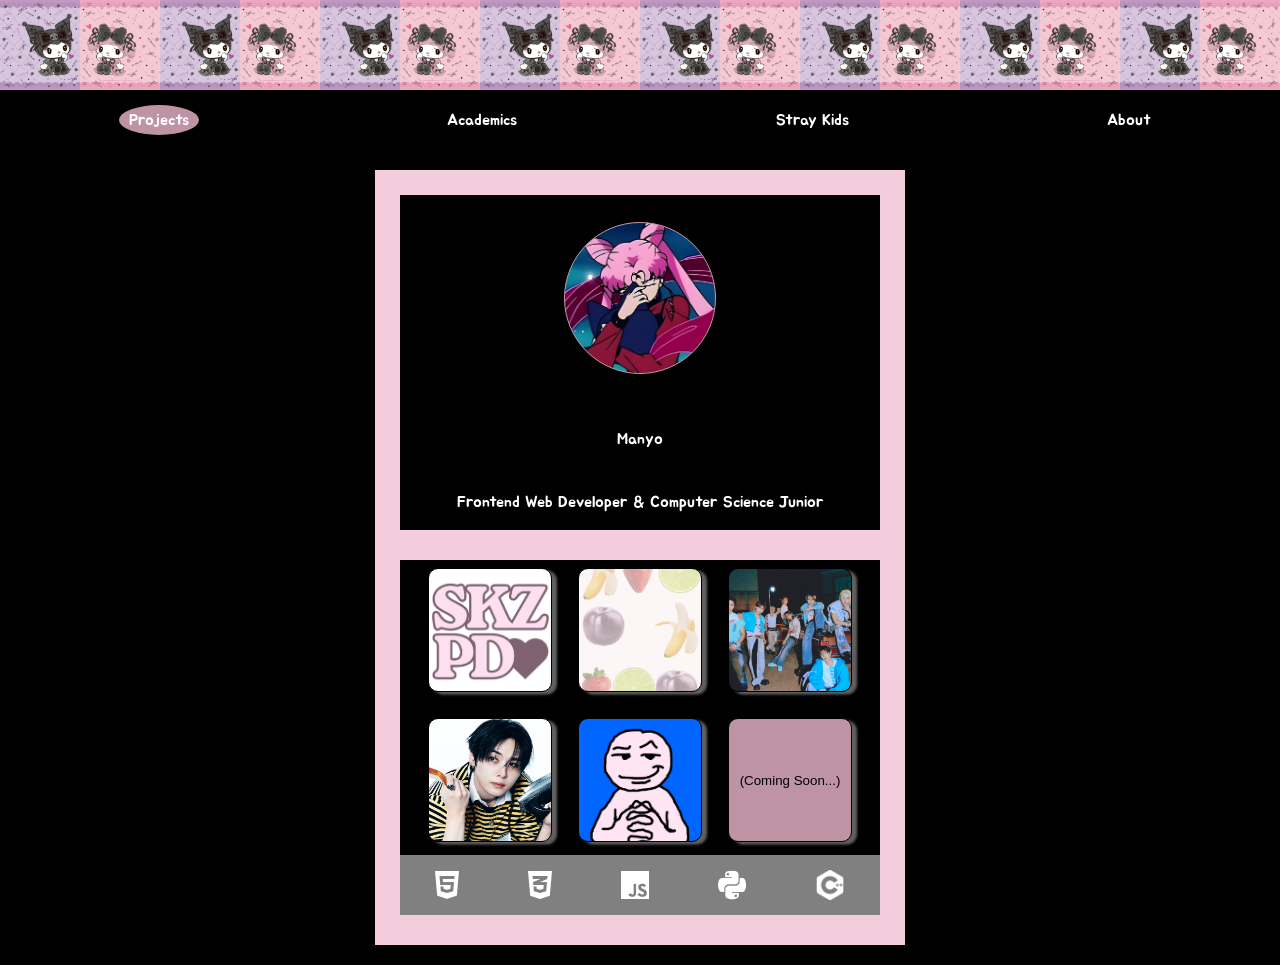
<file: index.html>
<!doctype html>
<html lang="en">
  <head>
    <meta charset="UTF-8" />
    <meta name="viewport" content="width=device-width, initial-scale=1.0" />
    <title>Manyo | 마녀</title>
    <link rel="stylesheet" href="home.css" />
    <link
      rel="stylesheet"
      href="https://cdnjs.cloudflare.com/ajax/libs/font-awesome/6.4.0/css/all.min.css"
    />
    <link rel="preconnect" href="https://fonts.googleapis.com" />
    <link rel="preconnect" href="https://fonts.gstatic.com" crossorigin />
    <link
      href="https://fonts.googleapis.com/css2?family=Gaegu&family=Jua&display=swap"
      rel="stylesheet"
    />
    <script src="script.js" defer></script>
    <link rel="icon" type="image/gif" href="favicon.gif" />
  </head>
  <body>
    <div class="header"></div>
    <div class="navbar">
      <a href="/manyodev/" class="active">Projects</a>

      <a href="academics">Academics</a>

      <a href="stray-kids">Stray Kids</a>

      <a href="about">About</a>
    </div>
    <main class="projects-page">          <div class="projects-page2"> <div class="screen-container">
        <div class="screen" id="menuScreen">
          <div
          class="color pfp"
          data-copy="manyodev@outlook.com"
          role="button"
          tabindex="0"
          aria-label="Copy email"
        ></div><div id="copy-tooltip" role="status" aria-live="polite"></div><div class="name">Manyo</div><p>Frontend Web Developer & Computer Science Junior</p>
        </div>
        <!-- Game 1-->
        <div class="screen hide" id="game1Scene">
          <button id="toMenu" class="back-button"><i class="fa-solid fa-arrow-left"></i></button>
          <a href="https://skzpd.com/src/index.html" target="_blank"
            ><img src="images/skzpdPreview.png"
          /></a>
          <p>
            <b>SKZPD (Stray Kids Photocard Database)</b> is a passion project
            born from my hobby of collecting photocards (collectible items in
            K-Pop). While looking for online sources to cross-reference my
            physical collection with, I thought "I wish something that made this
            easier existed". I realized that it could exist and that I could
            make it myself.
          </p>
        </div>
        <!-- Game 2-->
        <div class="screen hide" id="game2Scene">
          <button id="toMenu2" class="back-button"><i class="fa-solid fa-arrow-left"></i></button>
          <a href="https://manyodev.github.io/HalliGalli/" target="_blank"
            ><img src="images/HalliGalli.png"
          /></a>

          <p>
            My final project for Harvard's CS50P (CS50's Introduction to
            Programming with Python), is a recreation of <b>Halli Galli</b>, a
            classic Korean card game. The 100% python code is on my GitHub! You
            can click above to play a live demo on the web.
          </p>
        </div>
        <!-- Game 3-->
        <div class="screen hide" id="game3Scene">
          <button id="toMenu3" class="back-button"><i class="fa-solid fa-arrow-left"></i></button>
        <a href="https://manyodev.github.io/skz-recommender/" target="_blank"
            ><img src="skz.jpeg"
          /></a>Ultilizing the itunes api to reccomend the user songs based on inputted options.
        </div>
        <!-- Game 4-->
        <div class="screen hide" id="game4Scene">
          <button id="toMenu4" class="back-button"><i class="fa-solid fa-arrow-left"></i></button>
        <a href="https://manyodev.github.io/skz-military-tracker/" target="_blank"
            ><img src="lino.webp"
          /></a>A simple fan project to keep track of Stray Kids' military entry and exit date.</div>
        <!-- Game 5-->
        <div class="screen hide" id="game5Scene">
          <button id="toMenu5" class="back-button"><i class="fa-solid fa-arrow-left"></i></button>
        <a href="https://manyodev.github.io/HMO/" target="_blank"
            ><img src="hmo-temp.jpg"
          /></a>My first time implementing a backend (via Supabase).
        </div>
        <!-- Game 6-->
    <div class="screen hide" id="game6Scene">
          <button id="toMenu6" class="back-button"><i class="fa-solid fa-arrow-left"></i></button>
        </div>
      </div>

      <!-- Projects -->
      <div class="screen">
        <div class="projects">
          <button class="slot" style="grid-area: slot-1" id="game1"></button>
          <button class="slot" style="grid-area: slot-2" id="game2">
        
          </button>
          <button class="slot" style="grid-area: slot-3" id="game3">
          
          </button>
          <button class="slot" style="grid-area: slot-4" id="game4">
          
          </button>
          <button class="slot" style="grid-area: slot-5" id="game5">
          
          </button>
          <button class="slot" style="grid-area: slot-6" id="game6">
            (Coming Soon...)
          </button>
        </div>
        <div class="techstack">
          <i class="fa-brands fa-html5" style="grid-area: html5"></i>
          <i class="fa-brands fa-css3-alt" style="grid-area: css"></i>
          <i class="fa-brands fa-js" style="grid-area: js"></i>
          <i class="fa-brands fa-python" style="grid-area: py"></i>
          <img class="cpp" style="grid-area: cpp" src="images/cpp.png" />
          <img
            class="cpp cppHover"
            style="grid-area: cpp"
            src="images/cppHover.png"
          />
        </div>
      </div></main></div>    <script>
      const copyTooltip = document.querySelector("#copy-tooltip");
      let tooltipTimeout;

      document
        .querySelectorAll(".color[data-copy]")
        .forEach((color) => {
          const copyText = async () => {
            try {
              await navigator.clipboard.writeText(color.dataset.copy);
              copyTooltip.textContent = `Copied ${color.dataset.copy} to clipboard!`;
              copyTooltip.classList.add("visible");
              clearTimeout(tooltipTimeout);
              tooltipTimeout = setTimeout(() => {
                copyTooltip.classList.remove("visible");
              }, 2000);
            } catch (error) {
              copyTooltip.textContent = "Could not copy to clipboard";
              copyTooltip.classList.add("visible");
            }
          };

          color.addEventListener("click", copyText);
          color.addEventListener("keydown", (event) => {
            if (event.key === "Enter" || event.key === " ") {
              event.preventDefault();
              copyText();
            }
          });
        });
    </script>
  </body>
</html>
</file>
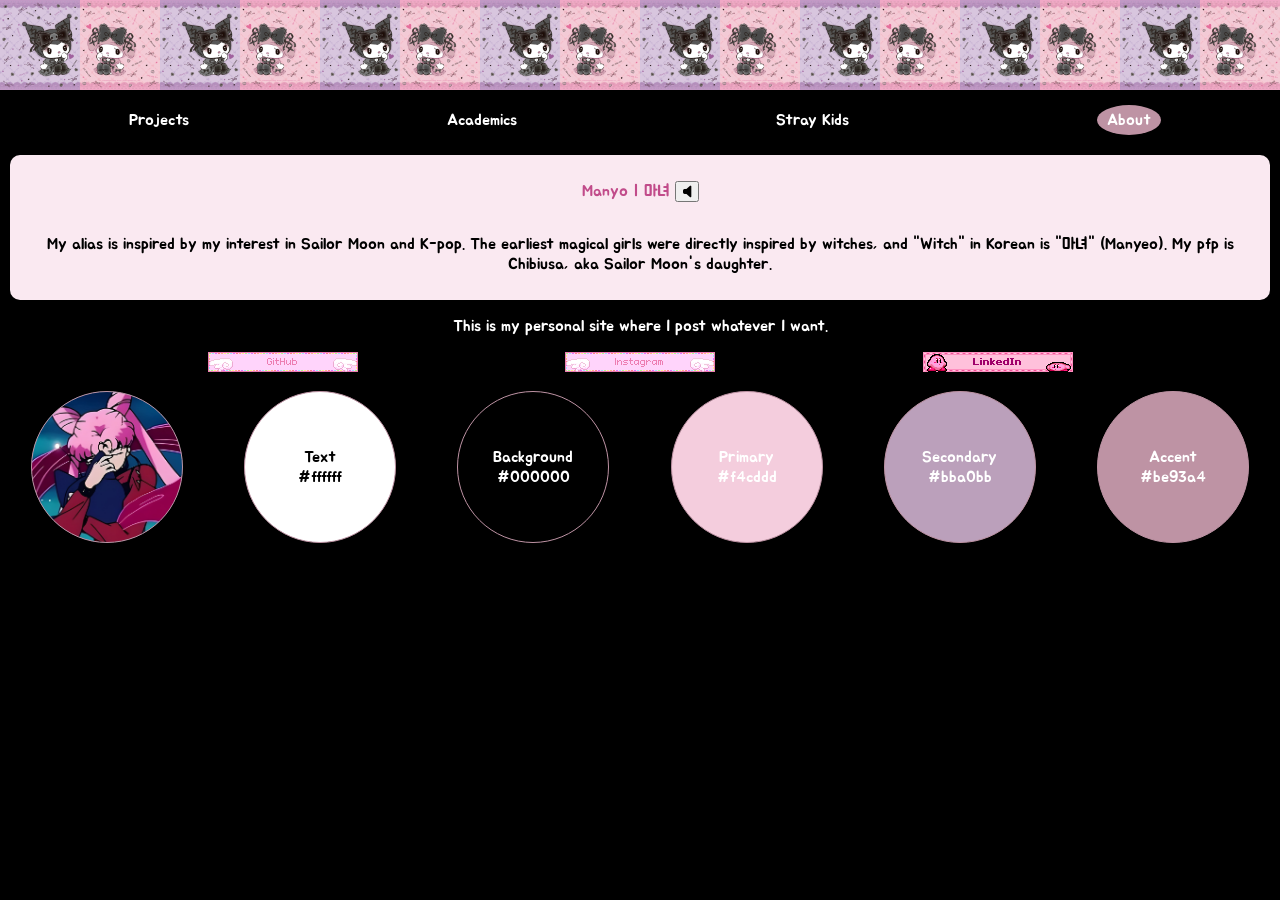
<file: about.html>
<!doctype html>
<html lang="en">
  <head>
    <meta charset="UTF-8" />
    <meta name="viewport" content="width=device-width, initial-scale=1.0" />
    <title>Manyo | 마녀</title>
    <link rel="stylesheet" href="home.css" />
    <link
      rel="stylesheet"
      href="https://cdnjs.cloudflare.com/ajax/libs/font-awesome/6.4.0/css/all.min.css"
    />
    <link rel="preconnect" href="https://fonts.googleapis.com" />
    <link rel="preconnect" href="https://fonts.gstatic.com" crossorigin />
    <link
      href="https://fonts.googleapis.com/css2?family=Gaegu&family=Jua&display=swap"
      rel="stylesheet"
    />
    <script src="script.js" defer></script>
    <link rel="icon" type="image/gif" href="favicon.gif" />
  </head>
  <body>
    <div class="header"></div>
    <div class="navbar">
      <a href="/manyodev/">Projects</a>

      <a href="academics">Academics</a>

      <a href="stray-kids">Stray Kids</a>

      <a href="about" class="active">About</a>
    </div>
    <main class="about">

      <div class="callout">
        <p class="highlight">
          Manyo | 마녀
          <button
            id="pronounce-manyo"
            type="button"
            aria-label="Pronounce Manyo"
          >
            <i class="fa-solid fa-volume-off"></i>
          </button>
        </p>
        <p>
          My alias is inspired by my interest in Sailor Moon and K-pop. The
          earliest magical girls were directly inspired by witches, and "Witch"
          in Korean is "마녀" (Manyeo). My pfp is Chibiusa, aka Sailor Moon's
          daughter.
        </p>
      </div>
      <p>This is my personal site where I post whatever I want.</p>
      <div class="socials">
            <a href="https://github.com/manyodev" target="_blank"
              ><img src="GitHub.gif" alt="GitHub"></a>

              <a href="https://www.instagram.com/manyodev/" target="_blank"
              ><img src="Instagram.gif" alt="GitHub"></a>
              <a href="https://www.linkedin.com/in/manyodev/" target="_blank"
              ><img src="linkedin.gif" alt="GitHub"></a>
          </div>
      <div class="pallete">
        <div
          class="color pfp"
          data-copy="manyodev@outlook.com"
          role="button"
          tabindex="0"
          aria-label="Copy email"
        ></div>
        <div
          class="color text"
          data-copy="#ffffff"
          role="button"
          tabindex="0"
          aria-label="Copy text color #ffffff"
        >
          <div class="color-name">Text</div>
          <div class="color-code">#ffffff</div>
        </div>
        <div
          class="color background"
          data-copy="#000000"
          role="button"
          tabindex="0"
          aria-label="Copy background color #000000"
        >
          <div class="color-name">Background</div>
          <div class="color-code">#000000</div>
        </div>
        <div
          class="color primary"
          data-copy="#f4cddd"
          role="button"
          tabindex="0"
          aria-label="Copy primary color #f4cddd"
        >
          <div class="color-name">Primary</div>
          <div class="color-code">#f4cddd</div>
        </div>
        <div
          class="color secondary"
          data-copy="#bba0bb"
          role="button"
          tabindex="0"
          aria-label="Copy secondary color #bba0bb"
        >
          <div class="color-name">Secondary</div>
          <div class="color-code">#bba0bb</div>
        </div>
        <div
          class="color accent"
          data-copy="#be93a4"
          role="button"
          tabindex="0"
          aria-label="Copy accent color #be93a4"
        >
          <div class="color-name">Accent</div>
          <div class="color-code">#be93a4</div>
        </div>
      </div>
      <div id="copy-tooltip" role="status" aria-live="polite"></div>
    </main>
    <script>
      const copyTooltip = document.querySelector("#copy-tooltip");
      let tooltipTimeout;

      document
        .querySelectorAll(".pallete .color[data-copy]")
        .forEach((color) => {
          const copyText = async () => {
            try {
              await navigator.clipboard.writeText(color.dataset.copy);
              copyTooltip.textContent = `Copied ${color.dataset.copy} to clipboard!`;
              copyTooltip.classList.add("visible");
              clearTimeout(tooltipTimeout);
              tooltipTimeout = setTimeout(() => {
                copyTooltip.classList.remove("visible");
              }, 2000);
            } catch (error) {
              copyTooltip.textContent = "Could not copy to clipboard";
              copyTooltip.classList.add("visible");
            }
          };

          color.addEventListener("click", copyText);
          color.addEventListener("keydown", (event) => {
            if (event.key === "Enter" || event.key === " ") {
              event.preventDefault();
              copyText();
            }
          });
        });
    </script>
  </body>
</html>
</file>
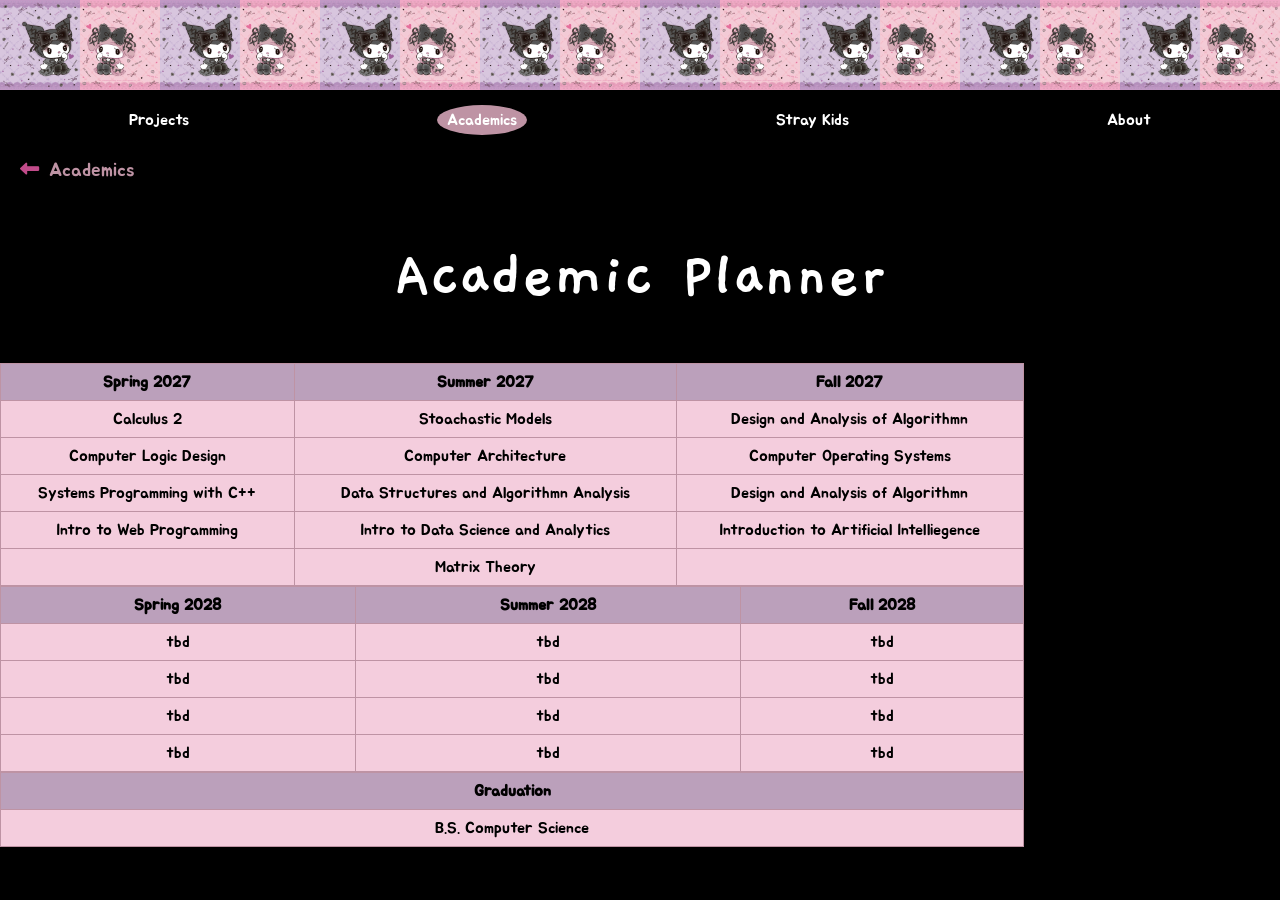
<file: academics-planner.html>
<!doctype html>
<html lang="en">
  <head>
    <meta charset="UTF-8" />
    <meta name="viewport" content="width=device-width, initial-scale=1.0" />
    <title>Academics</title>
    <link rel="stylesheet" href="home.css" />
    <link
      rel="stylesheet"
      href="https://cdnjs.cloudflare.com/ajax/libs/font-awesome/6.4.0/css/all.min.css"
    />
    <link rel="preconnect" href="https://fonts.googleapis.com" />
    <link rel="preconnect" href="https://fonts.gstatic.com" crossorigin />
    <link
      href="https://fonts.googleapis.com/css2?family=Gaegu&family=Jua&display=swap"
      rel="stylesheet"
    />
    <script src="script.js" defer></script>
    <link rel="icon" type="image/gif" href="favicon.gif" />
  </head>
  <body>
    <div class="header"></div>
    <div class="navbar">
      <a href="/manyodev/">Projects</a>
      <a href="academics" class="active">Academics</a>

      <a href="stray-kids">Stray Kids</a>

      <a href="about">About</a>
    </div>
    <main>
      <a href="academics" class="back-button"
        ><i class="fa-solid fas fa-long-arrow-alt-left"></i>Academics</a
      >
      <h1>Academic Planner</h1>
      <table class="planner-table">
        <tr>
          <th>Spring 2027</th>
          <th>Summer 2027</th>
          <th>Fall 2027</th>
        </tr>
        <tr>
          <td>Calculus 2</td>
          <td>Stoachastic Models</td>
          <td>Design and Analysis of Algorithmn</td>
        </tr>
        <tr>
          <td>Computer Logic Design</td>
          <td>Computer Architecture</td>
          <td>Computer Operating Systems</td>
        </tr>
        <tr>
          <td>Systems Programming with C++</td>
          <td>Data Structures and Algorithmn Analysis</td>
          <td>Design and Analysis of Algorithmn</td>
        </tr>
        <tr>
          <td>Intro to Web Programming</td>
          <td>Intro to Data Science and Analytics</td>
          <td>Introduction to Artificial Intelliegence</td>
        </tr>
        <tr>
          <td></td>
          <td>Matrix Theory</td>
          <td></td>
        </tr>
      </table>
      <table class="planner-table">
        <tr>
          <th>Spring 2028</th>
          <th>Summer 2028</th>
          <th>Fall 2028</th>
        </tr>
        <tr>
          <td>tbd</td>
          <td>tbd</td>
          <td>tbd</td>
        </tr>
        <tr>
          <td>tbd</td>
          <td>tbd</td>
          <td>tbd</td>
        </tr>
        <tr>
          <td>tbd</td>
          <td>tbd</td>
          <td>tbd</td>
        </tr>
        <tr>
          <td>tbd</td>
          <td>tbd</td>
          <td>tbd</td>
        </tr>
      </table>
      <table class="planner-table">
        <tr>
          <th>Graduation</th>
        </tr>
        <tr>
          <td>B.S. Computer Science</td>
        </tr>
      </table>
    </main>
  </body>
</html>
</file>
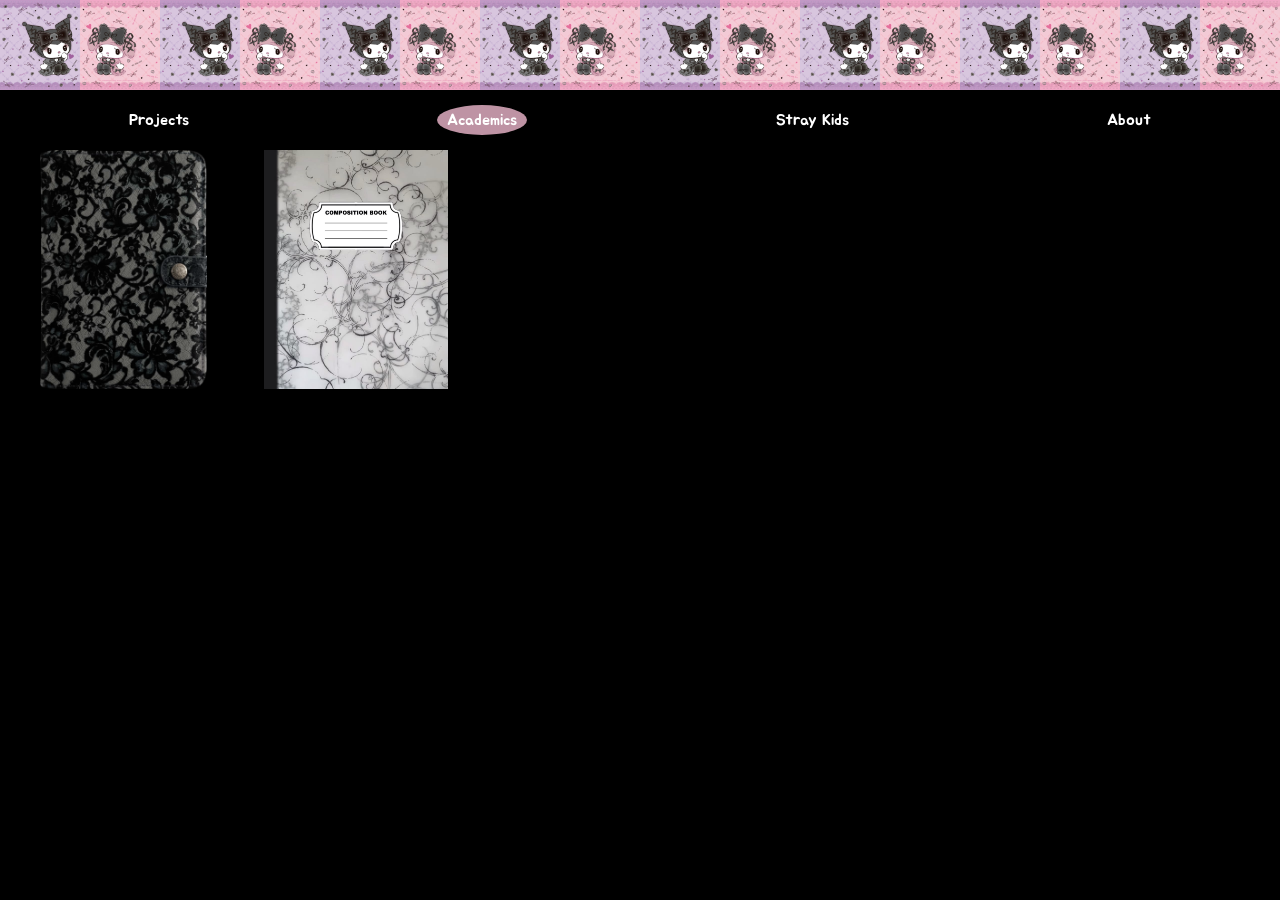
<file: academics.html>
<!doctype html>
<html lang="en">
  <head>
    <meta charset="UTF-8" />
    <meta name="viewport" content="width=device-width, initial-scale=1.0" />
    <title>Academics</title>
    <link rel="stylesheet" href="home.css" />
    <link
      rel="stylesheet"
      href="https://cdnjs.cloudflare.com/ajax/libs/font-awesome/6.4.0/css/all.min.css"
    />
    <link rel="preconnect" href="https://fonts.googleapis.com" />
    <link rel="preconnect" href="https://fonts.gstatic.com" crossorigin />
    <link
      href="https://fonts.googleapis.com/css2?family=Gaegu&family=Jua&display=swap"
      rel="stylesheet"
    />
    <script src="script.js" defer></script>
    <link rel="icon" type="image/gif" href="favicon.gif" />
  </head>
  <body>
    <div class="header"></div>
    <div class="navbar">
      <a href="/manyodev/">Projects</a>
      <a href="academics" class="active">Academics</a>

      <a href="stray-kids">Stray Kids</a>

      <a href="about">About</a>
    </div>
    <main>
      <div class="notebooks">
        <a href="academics-planner.html" class="planner"> </a>
        <a href="academics-calculus.html" class="notebook"> </a>
      </div>
    </main>
  </body>
</html>
</file>
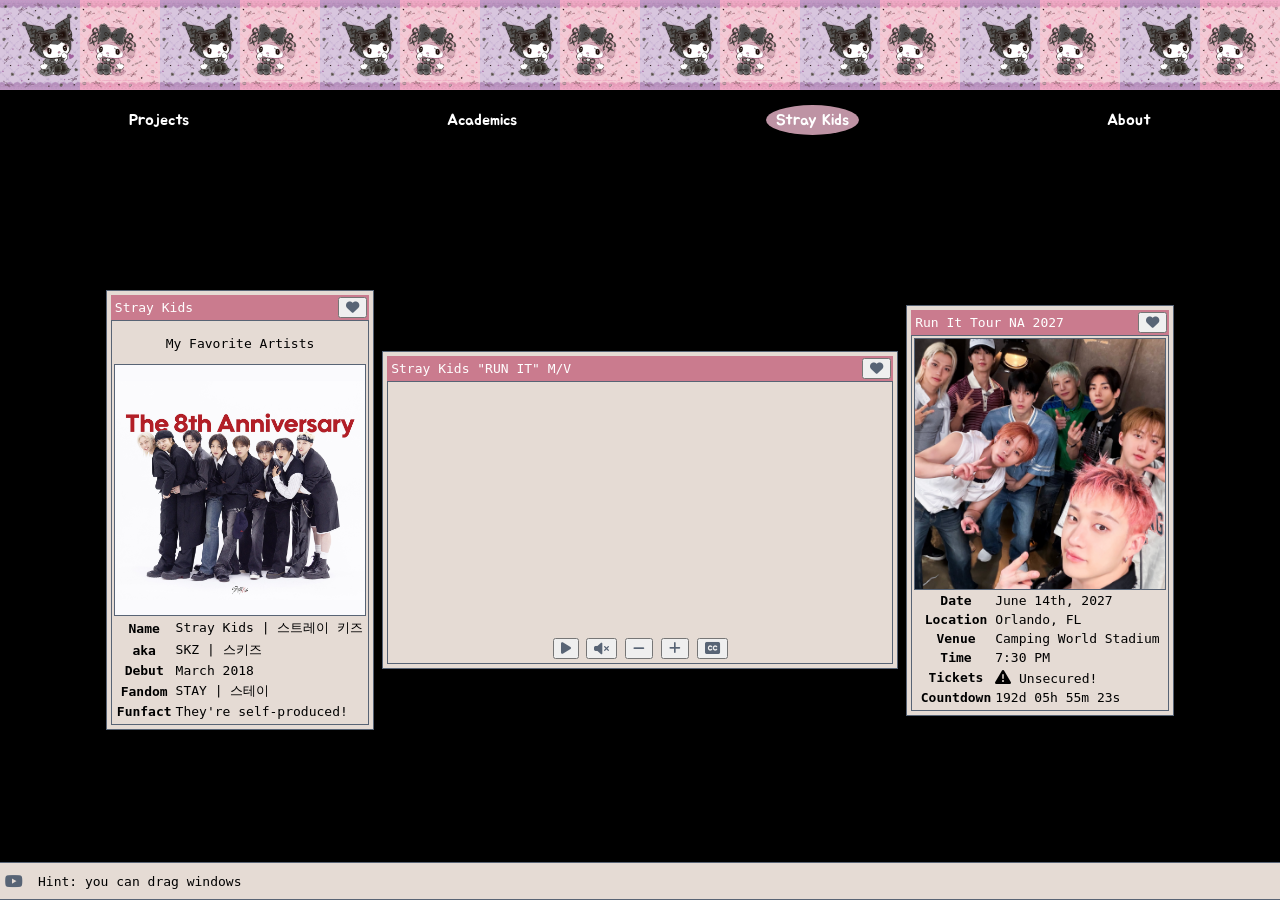
<file: stray-kids.html>
<!doctype html>
<html lang="en" class="overflow-hidden">
  <head>
    <meta charset="UTF-8" />
    <meta name="viewport" content="width=device-width, initial-scale=1.0" />
    <meta name="referrer" content="strict-origin-when-cross-origin" />
    <title>Stray Kids</title>
    <link rel="stylesheet" href="home.css" />
    <link
      rel="stylesheet"
      href="https://cdnjs.cloudflare.com/ajax/libs/font-awesome/6.4.0/css/all.min.css"
    />
    <link rel="preconnect" href="https://fonts.googleapis.com" />
    <link rel="preconnect" href="https://fonts.gstatic.com" crossorigin />
    <link
      href="https://fonts.googleapis.com/css2?family=Gaegu&family=Jua&display=swap"
      rel="stylesheet"
    />
    <script src="script.js" defer></script>
    <link rel="icon" type="image/gif" href="favicon.gif" />
  </head>
  <body>
    <div class="header"></div>
    <div class="navbar">
      <a href="/manyodev/">Projects</a>

      <a href="academics">Academics</a>

      <a href="stray-kids" class="active">Stray Kids</a>
      
      <a href="about">About</a>
    </div>
    <main class="skz">
      <div class="window">
        <div class="window-header">
          <div class="window-text">Stray Kids</div>
          <button class="window-button"><i class="fa-solid fa-heart"></i></button>
        </div>
        <div class="window-content">
          <p>My Favorite Artists</p>
          <div class="window-image eighth-skz"></div>
          <table>
            <tr>
              <th>Name</th>
              <td>Stray Kids | 스트레이 키즈</td>
            </tr>
            <tr>
              <th>aka</th>
              <td>SKZ | 스키즈</td>
            </tr>
            <tr>
              <th>Debut</th>
              <td>March 2018</td>
            </tr>
            <tr>
              <th>Fandom</th>
              <td>STAY | 스테이</td>
            </tr>
        <tr>
              <th>Funfact</th>
              <td>They're self-produced!</td>
            </tr>
          </table>
        </div>
      </div>
      <div class="window">
        <div class="window-header">
          <div class="window-text">Stray Kids "RUN IT" M/V</div>
          <button class="window-button"><i class="fa-solid fa-heart"></i></button>
        </div>
        <div class="window-content">
          <video id="player" autoplay muted loop>
            <source src="skz-run-it.mp4" type="video/mp4"></source>
              <track 
    src="skz-run-it.vtt" 
    kind="captions" 
    srclang="en" 
    label="English" 
    default>

            Your browser does not support the video tag.
          </video>
          <div class="player-controls">
            <button id="play-pause" class="window-button" type="button" aria-label="Pause video"><i class="fa-solid fa-pause"></i></button>
            <button id="volume-mute" class="window-button" type="button" aria-label="Unmute video"><i class="fa-solid fa-volume-xmark"></i></button>
            <button id="volume-down" class="window-button" type="button"><i class="fa-solid fa-minus"></i></button>
            <button id="volume-up" class="window-button" type="button"><i class="fa-solid fa-plus"></i></button>
            <button id="caption-toggle" class="window-button" type="button" aria-label="Turn captions off"><i class="fa-solid fa-closed-captioning"></i></button>
          </div>
        </div>
      </div>
      <div class="window">
        <div class="window-header">
          <div class="window-text">Run It Tour NA 2027</div>
          <button class="window-button"><i class="fa-solid fa-heart"></i></button>
        </div>
        <div class="window-content">
          <div class="window-image cute-skz"></div>
          <table>
            <tr>
              <th>Date</th>
              <td>June 14th, 2027</td>
            </tr>
            <tr>
              <th>Location</th>
              <td>Orlando, FL</td>
            </tr>
            <tr>
              <th>Venue</th>
              <td>Camping World Stadium</td>
            </tr>
            <tr>
              <th>Time</th>
              <td>7:30 PM</td>
            </tr>
            <tr>
              <th>Tickets</th>
              <td><i class="fa-solid fa-triangle-exclamation"></i> Unsecured! </td>
            </tr>
            <tr>
              <th>Countdown</th>
              <td><span id="countdown">...</span></td>
            </tr>
          </table>
        </div>
      </div>
<!--
           <div class="window">
        <div class="window-header">
          <div class="window-text">Stray Kids Exclusive Billboard Interview</div>
          <button class="window-button"><i class="fa-solid fa-heart"></i></button>
        </div>
        <div class="window-content">
<div id="ytplayer"></div>          <div class="player-controls">
            <button id="yt-play-pause" class="window-button" type="button" aria-label="Pause video"><i class="fa-solid fa-pause"></i></button>
            <button id="yt-volume-mute" class="window-button" type="button" aria-label="Unmute video"><i class="fa-solid fa-volume-xmark"></i></button>
            <button id="yt-volume-down" class="window-button" type="button"><i class="fa-solid fa-minus"></i></button>
            <button id="yt-volume-up" class="window-button" type="button"><i class="fa-solid fa-plus"></i></button>
          </div>
        </div>
      </div>      <div class="window">
        <div class="window-header">
          <div class="window-text">Run It Tour SETLIST</div>
          <button class="window-button"><i class="fa-solid fa-heart"></i></button>
        </div>
        <div class="window-content">
          <div class="window-image cool-skz">
          </div>TBD
          <i class="fa-solid fa-hammer"></i> 
        </div>
      </div>-->
      <div class="skz-dock"><a href="https://www.youtube.com/channel/UC9rMiEjNaCSsebs31MRDCRA" target="_blank"><i class="fa-brands fa-youtube"></i></a></i><p>Hint: you can drag windows</p></div>
    </main>
  </body>
</html>
</file>
<file: home.css>
:root {
  --text: #ffffff;
  --background: #000000;
  --primary: #f4cddd;
  --secondary: #bba0bb;
  --accent: #be93a4;
}
/* Utility color classes */
.text {
  background-color: var(--text);
  color: var(--background);
}
.background {
  background-color: var(--background);
}
.primary {
  background-color: var(--primary);
}
.secondary {
  background-color: var(--secondary);
}
.accent {
  background-color: var(--accent);
}
.overflow-hidden {
  overflow: hidden;
}
/* Profile picture styling */
.pfp {
  background-image: url("chibiusa.jpeg");
  background-size: contain;
  background-repeat: no-repeat;
  background-color: #1490a1;
  background-position: center;
}
/* Base layout and typography */
html,
body,
main {
  margin: 0;
  padding: 0;

  color: var(--text);
}

main {
  margin: 0;
  padding: 0;
}

body {
  font-family: "Jua";
  font-weight: 400;
  background-color: var(--background);
}
h1,
h2,
h3,
h4,
h5 {
  font-family: "Gaegu";
  font-weight: 700;
}

html {
  height: 100%;
  font-size: 100%;
} /* 16px */

h1 {
  font-size: 4.21rem; /* 67.36px */
  text-align: center;
}

h2 {
  font-size: 3.158rem; /* 50.56px */
}

h3 {
  font-size: 2.369rem; /* 37.92px */
}

h4 {
  font-size: 1.777rem; /* 28.48px */
}

h5 {
  font-size: 1.333rem; /* 21.28px */
}

small {
  font-size: 0.75rem; /* 12px */
}

/* Header and navigation */
.header {
  background-color: var(--accent);
  background-image: url("header.jpg");
  background-size: contain;
  height: 10vh;
}
.navbar {
  display: flex;
  align-items: center;
  justify-content: space-around;
  margin: 5px 0px;
  position: sticky;
  top: 0;
}
.navbar a {
  color: var(--text) !important;
  background-color: var(--background);
  text-decoration: none;
  height: 100%;
  text-align: center;
  padding: 5px 10px;
  margin: 10px 0px;
  border-radius: 50%;
}
.navbar a:hover {
  background-color: var(--secondary);
}
.navbar a.active {
  background-color: var(--accent);
}
.projects-page {
  display: flex;
  flex-direction: column;
  justify-content: center;
  align-items: center;
  height: 100%;
  margin: 0;
  background-color: var(--bg-color);
}
.projects-page2 {
  margin: 20px;
  border-bottom: 25px solid var(--primary);
}
.screen {
  color: #000000;
  
  border: 2px solid var(--primary);
  height: 360px; /* 360, 480 */
  width: 480px;
  background-color: var(--bg-color);
  border-left: 25px solid var(--primary);
  border-right: 25px solid var(--primary);
  border-top: 25px solid var(--primary);
  border-bottom: 5px solid var(--primary);
}
.screen > img {
  width: auto;
  height: 180px;
  justify-self: center;
}
.screen > a {
  justify-self: center;
}
a > img {
  width: auto;
  height: 180px;
  justify-self: center;
  transition: transform 0.5s;
}
a > img:hover {
  transform: scale(1.1, 1.1);
}
a:link {
  color: var(--accent);
}
.screen > a:visited {
  color: var(--accent);
}
.screen > a:hover {
  color: var(--accent);
}
.screen > a:active {
  color: var(--accent);
}
.screen-container {
  position: relative;
  width: 480px;
  height: 360px;
}
.screen-container .screen {
  position: absolute;
  top: 0;
  left: 0;
  width: 100%;
  height: 100%;
}

.projects {
  display: grid;
  grid-auto-columns: 150px;
  grid-auto-rows: 150px;
  place-content: center;
  grid-template-areas:
    "slot-1 slot-2 slot-3"
    "slot-4 slot-5 slot-6";
  background-image: url("https://i.pinimg.com/736x/86/d2/32/86d2320dc91cfdf91a55a17f55c94a92.jpg");
}
.slot {
  border: 1px solid black;
  border-radius: 10px;
  margin: 1em;
  text-align: center;
  align-content: center;
  transition: transform 0.5s;
  box-shadow: 5px 2.5px 2.5px rgba(192, 192, 192, 0.5);
}
.techstack {
  height: 60px;
  background-color: gray;
  display: grid;
  grid-template-areas: "html5 css js py cpp";
  place-items: center;
}
.fa-html5,
.fa-css3-alt,
.fa-js,
.fa-python {
  font-size: 2rem;
  color: white;
  transition: transform 0.5s;
}
.cpp,
.cppHover {
  max-width: 30px;
  transition: transform 0.5s;
}
.cppHover {
  opacity: 0;
}
.fa-arrow-left {
  color: var(--primary);
  padding: 0;
}
.screen > button {
  padding: 0;
  margin: 2px;
  border: none;
  background: transparent;
  display: flex;
  justify-content: left;
}
.screen > p {
  margin-left: 14px;
  margin-right: 14px;
}
.is-hovered {
  color: rgb(108, 233, 63);
  transform: scale(1.2, 1.2);
  opacity: 1;
}
.slot:hover {
  transform: scale(1.1, 1.1);
}
#game1 {
  background-color: var(--accent);
  background-image: url(images/skzpd_logo.png);
  background-position: center;
  background-size: cover;
}
#game2 {
  background-color: var(--accent);
  background-image: url(images/halligalli.jpg);
  background-position: center;
  background-size: cover;
  font-weight: bold;
}

#game3 {
  background-color: var(--accent);
  background-image: url(skz.jpeg);
    background-position: center;
  background-size: cover;
  font-weight: bold;
}
#game4 {
  background-color: var(--accent);
  background-image: url(lino.webp);
   background-position: center;
  background-size: cover;
  font-weight: bold;
}
#game5 {
  background-color: var(--accent);
  background-image: url(hmo-temp.jpg);
     background-position: center;
  background-size: cover;
}
#game6 {
  background-color: var(--accent);
}
.game6page2 {
  overflow-y: auto;
}
.hide {
  display: none;
}
.show {
  display: grid;
}
#menuScreen.hide {
  display: none;
}
#menuScreen.show {
  display: grid;
}
#game1Scene,
#game2Scene,
#game3Scene,
#game4Scene,
#game5Scene,
#game6Scene {
  place-content: center;
  background-image: url("images/bg.jpg");
  background-position: center;
  background-size: cover;
}
button {
  cursor: pointer;
}
.top {
  border: 2px solid black;
  height: 360px; /* 360, 480 */
  width: 480px;
  background-image: url("https://i.pinimg.com/736x/86/d2/32/86d2320dc91cfdf91a55a17f55c94a92.jpg");
}
#menuScreen {
  color: var(--text);
  display: flex !important;
  flex-direction: column !important;
  flex-wrap: wrap !important;
  align-items: center !important;
  justify-content: space-evenly !important;

}
.socials {
  display: flex;
  flex-wrap: wrap;
  align-items: Center;
  justify-content: space-evenly;
}
.socials img {
  width: 150px;
  height: 20px;
}

/* Color palette section */
.pallete {
  height: 20vh;
  display: flex;
  flex-direction: row;
  align-items: center;
  justify-content: space-around;
  flex-wrap: wrap;
}
.color {
  height: 150px;
  width: 150px;
  border-radius: 50%;
  display: flex;
  flex-direction: column;
  align-items: center;
  justify-content: center;
  margin: 0px 2px;
  cursor: pointer;
  border: 1px solid var(--accent);
}
.color:hover {
  transform: scale(1.1);
}

/* 
  Custom scrollbars use ::-webkit-scrollbar, which is supported in Chrome, Edge, and Safari, 
  but not in Firefox or all browsers. Firefox uses scrollbar-color and scrollbar-width.
*/
::-webkit-scrollbar {
  width: 22px;
  height: 22px;
}

/* Fallback for Firefox and other browsers */
/* html {
  scrollbar-width: thin;
  scrollbar-color: #f7a8b8 #ffe6ee;
} /*

/* Soft pink track with a crisp black border */
::-webkit-scrollbar-track {
  background: #ffe6ee;
  border-left: 1px solid #1a1517;
}

/* Beveled 2000s thumb with a prominent centered bow */
::-webkit-scrollbar-thumb {
  background-color: #f7a8b8;
  background-image: url("bow.webp");
  background-repeat: no-repeat;
  background-position: center;
  background-size: 18px 18px;
  border: 2px solid #1a1517;
  /* Classic 2000s 3D pixel bevel */
  box-shadow:
    inset 2px 2px 0px #ffffff,
    inset -2px -2px 0px #c96a80;
}
.skz {
  height: 80vh;
  width: 100%;
  display: flex;
  flex-wrap: wrap;
  justify-content: center;
  align-items: center;
  font-family: monospace;
}
.window {
  background-color: #e5dbd4;
  border: 1px solid #586475;
  padding: 4px;
  color: black;
  margin: 0px 4px;
}
.window-header {
  background-color: #ca7b8e;
  color: white;
  display: flex;
  justify-content: space-between;
  padding: 2px;
  align-items: center;
  cursor: grab;
  user-select: none;
  touch-action: none;
}
.window-header:active {
  cursor: grabbing;
}
.window-text {
  padding: 2px;
}
.window button {
  color: #586475;
  cursor: pointer;
}
.window-content {
  border: 1px solid #586475;
  padding: 2px;
  display: flex;
  flex-direction: column;
  align-items: center;
}
.window-image {
  height: 250px;
  width: 250px;
  background-color: #586475;
  border: 1px solid #586475;
  background-size: contain;
  background-repeat: no-repeat;
  background-position: center;
}
.cute-skz {
  background-image: url("groupselcakballadear.jpeg");
  background-color: #fafafd;
}
.eighth-skz {
  background-image: url("8th.jpeg");
  background-color: #fafafd;
}
.cool-skz {
  background-image: url("cool-skz.jpeg");
  background-color: #fafafd;
}
.window-content video,
.window-content iframe {
  width: 500px;
}
.player-controls {
  padding: 4px 0px 2px 0px;
  cursor: default;
}
video::cue {
  background-color: rgba(0, 0, 0, 0.8);
  color: #ca7b8e;
  font-family: sans-serif;
  font-size: 1.1rem;
}

.skz-dock {
  background-color: #e5dbd4;
  height: 4vh;
  width: 100%;
  position: fixed;
  bottom: 0;
  border: 1px solid #586475;
  display: flex;
  align-items: center;
}
.skz-dock p {
  padding: 5px 10px;
  color: black;
}
.skz-dock a {
  padding: 0px 5px;
  color: #586475;
}
/* Hover state: darkens the thumb and keeps the bow visible */
::-webkit-scrollbar-thumb:hover {
  background-color: #2b2226;
  border-color: #f7a8b8;
  box-shadow:
    inset 2px 2px 0px #4a3b42,
    inset -2px -2px 0px #0d0a0b;
}

/* Top and bottom arrow buttons */
::-webkit-scrollbar-button {
  background-color: #f7a8b8;
  height: 16px;
  border: 2px solid #1a1517;
  box-shadow:
    inset 1px 1px 0px #ffffff,
    inset -1px -1px 0px #c96a80;
}

/* Up arrow icon */
::-webkit-scrollbar-button:vertical:decrement {
  background-image: url("data:image/svg+xml,%3Csvg xmlns='http://www.w3.org/2000/svg' width='8' height='8' viewBox='0 0 8 8'%3E%3Cpath fill='%231a1517' d='M4 2L1 6h6z'/%3E%3C/svg%3E");
  background-repeat: no-repeat;
  background-position: center;
}

/* Down arrow icon */
::-webkit-scrollbar-button:vertical:increment {
  background-image: url("data:image/svg+xml,%3Csvg xmlns='http://www.w3.org/2000/svg' width='8' height='8' viewBox='0 0 8 8'%3E%3Cpath fill='%231a1517' d='M4 6L1 2h6z'/%3E%3C/svg%3E");
  background-repeat: no-repeat;
  background-position: center;
}

/* Bottom corner square */
::-webkit-scrollbar-corner {
  background: #ffe6ee;
  border-top: 1px solid #1a1517;
  border-left: 1px solid #1a1517;
}
.notebooks {
  display: flex;
  flex-wrap: wrap;
  padding: 0px 40px;
  gap: 40px;
}
.notebook,
.planner {
  width: 183.75px;
  height: 238.75px;
  background-size: contain;
  background-repeat: no-repeat;
  color: black;
  text-decoration: none;
  text-align: center;
}
.notebook {
  background-image: url("notebook.jpeg");
}
.planner {
  background-image: url("planner.png");
}
.planner-table {
  width: 80%;
  height: 100%;
  border-collapse: collapse;
  border: 1px solid #ddd;
  justify-self: center;
}
.planner-table th,
.planner-table td {
  border: 1px solid var(--accent);
  padding: 8px;
  text-align: center;
  color: black;
}
.planner-table th {
  background-color: var(--secondary);
}
.planner-table td {
  background-color: var(--primary);
}
.about p {
  text-align: center;
}
.calculus {
  background-color: var(--background);
  color: var(--text);
  padding: 10px;
  display: flex;
  flex-direction: column;
  align-items: center;
}
.calculus h2 {
  color: #c14b8a;
  background-color: #fae9f1;
  text-align: center;
  border-radius: 20px;
  width: 100%;
}
.callout {
  background-color: #fae9f1;
  color: black;
  border-radius: 10px;
  padding: 10px;
  margin: 10px;
  display: flex;
  flex-direction: column;
  align-items: center;
}
.highlight {
  color: #c14b8a;
}
math {
  color: var(--text);
}
.two-col {
  display: flex;
  flex-wrap: wrap;
}
.back-button {
  text-decoration: none;
  color: var(--text);
  font-size: 1.2em;
  margin: 10px;
}
.back-button i {
  color: #c14b8a;
  padding: 10px;
}
</file>
